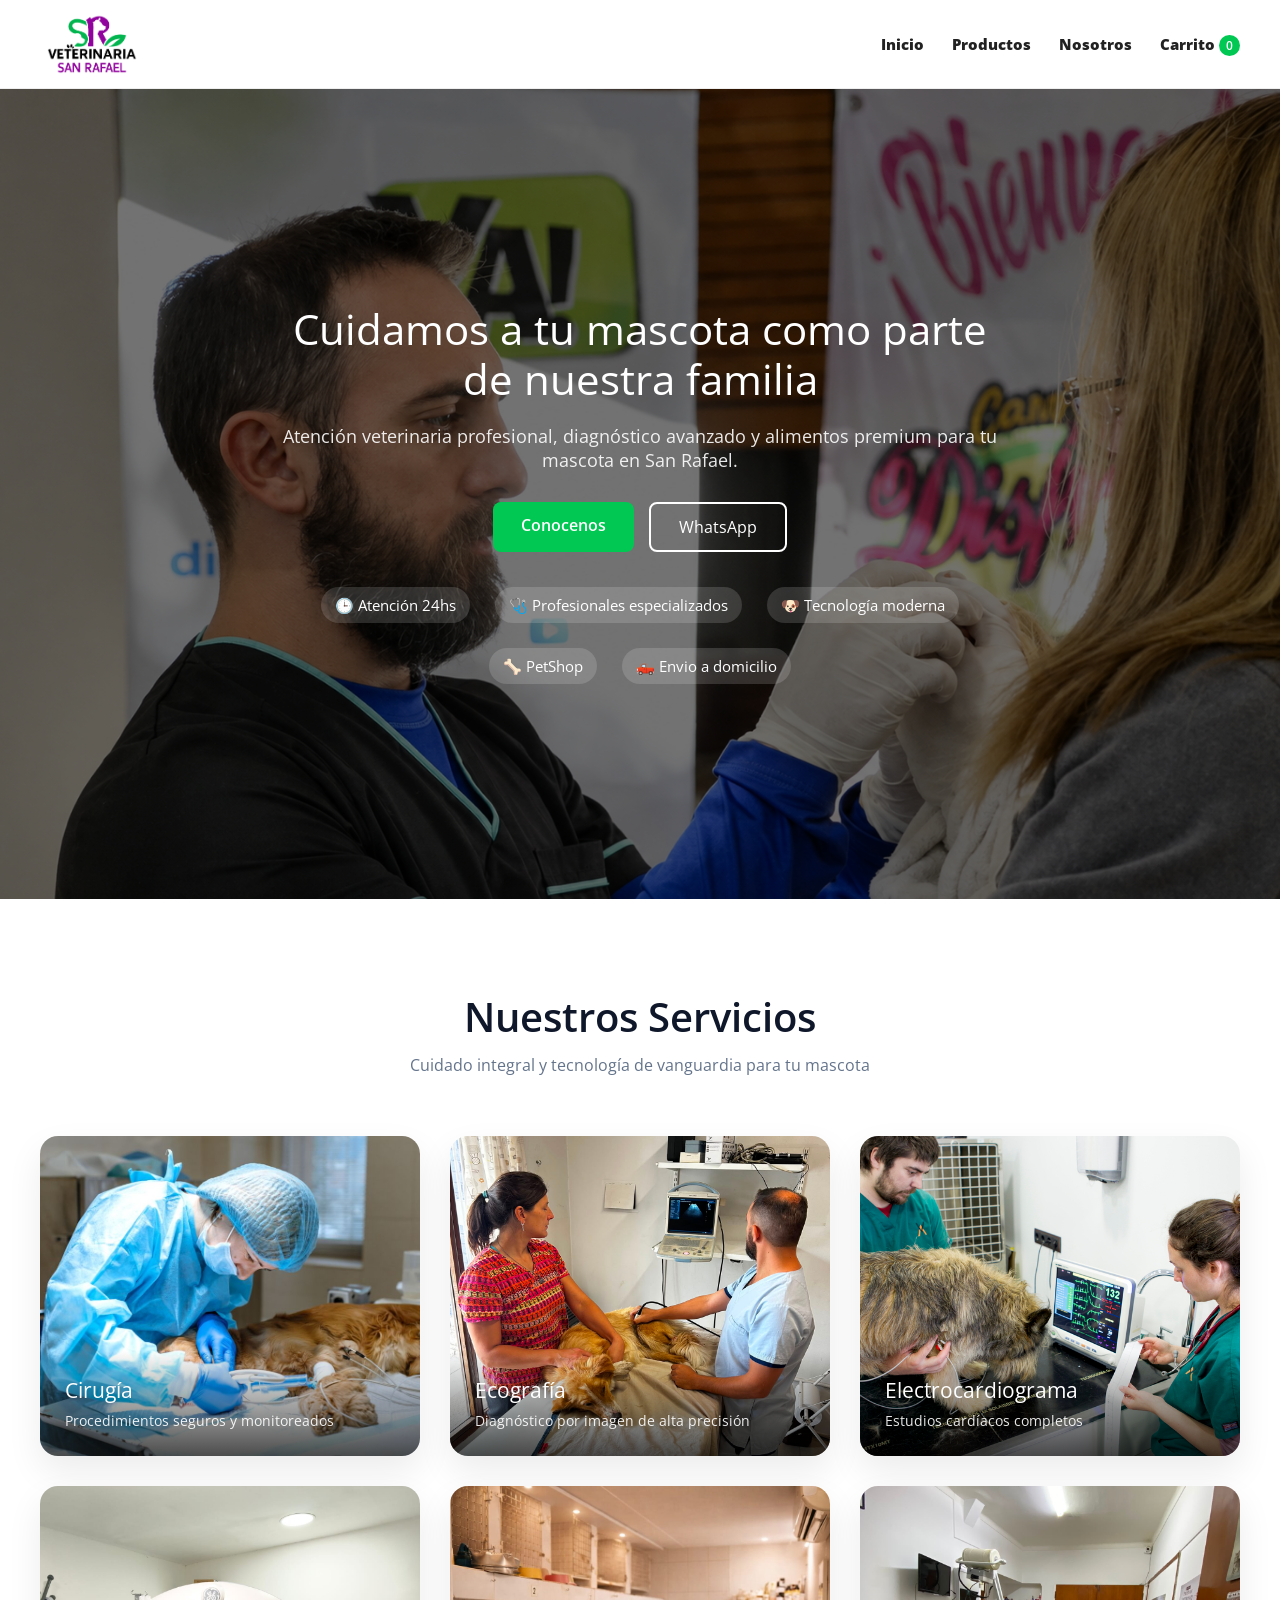
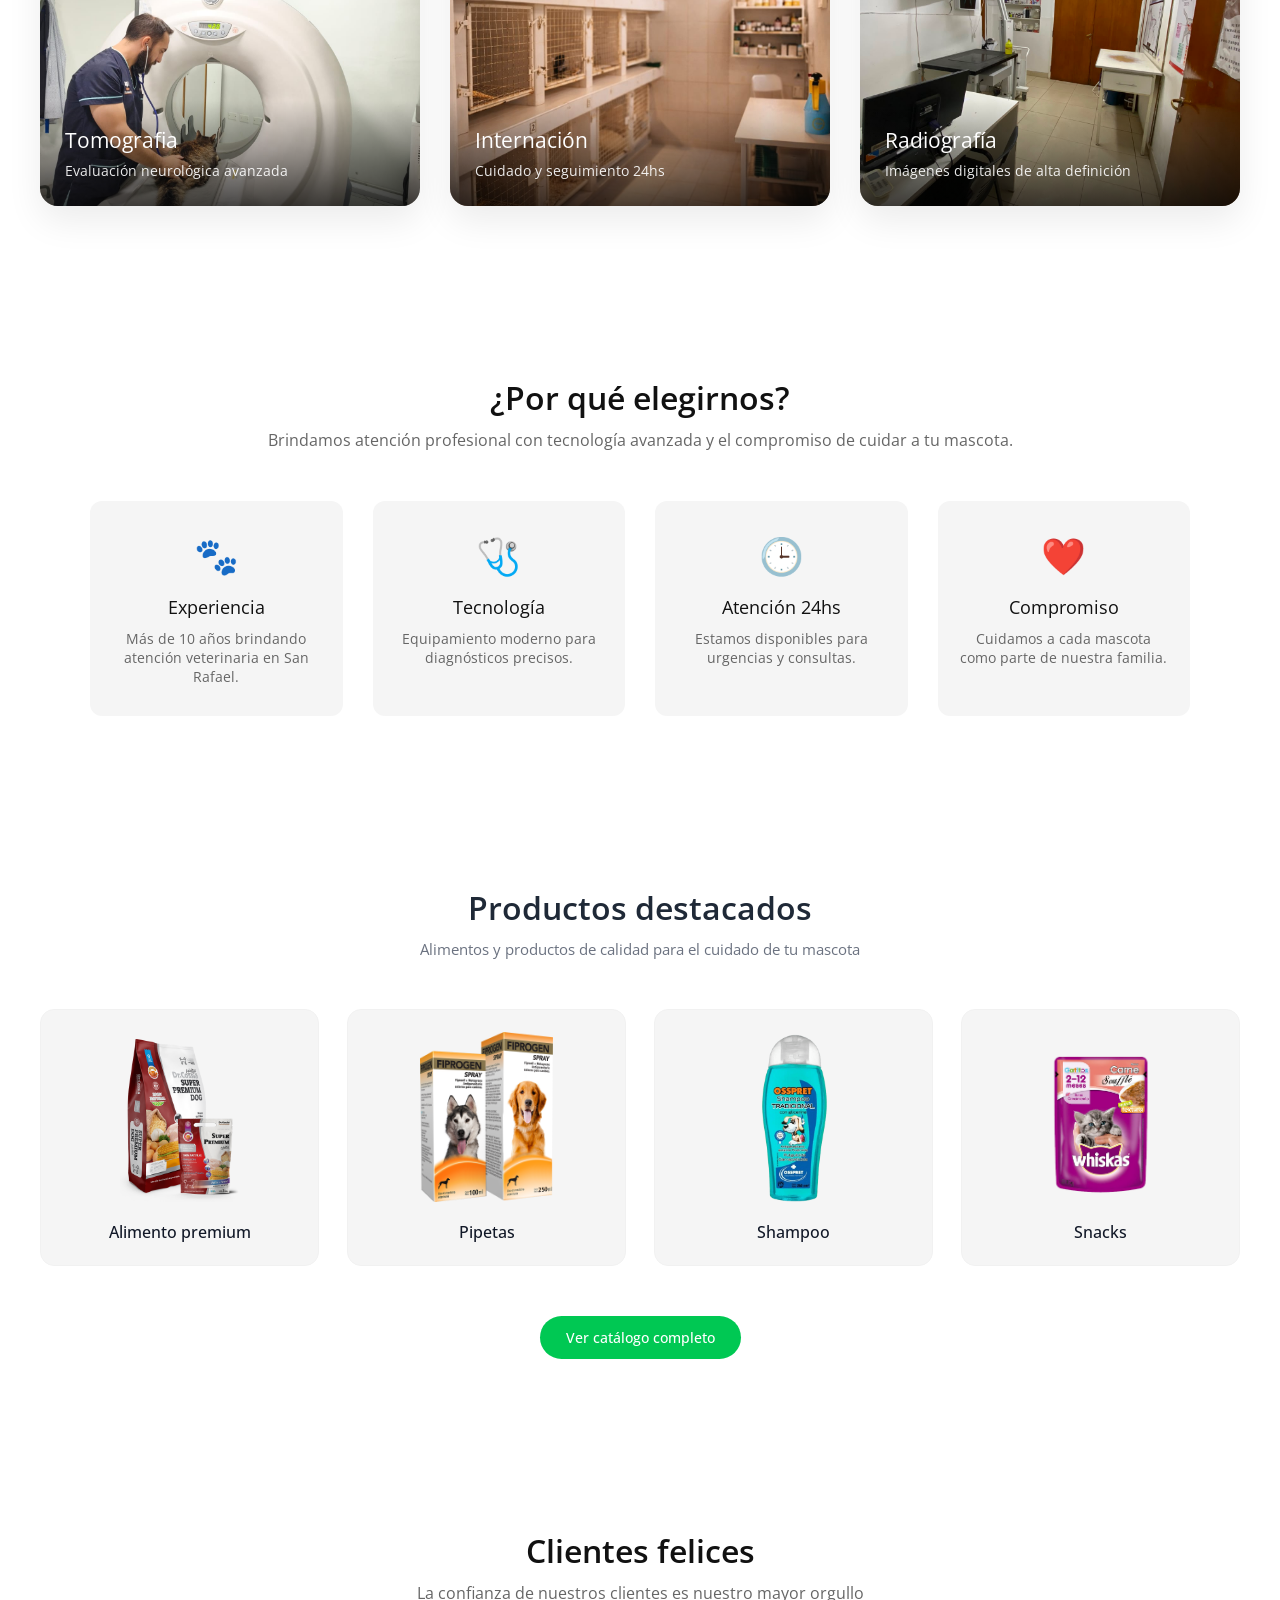
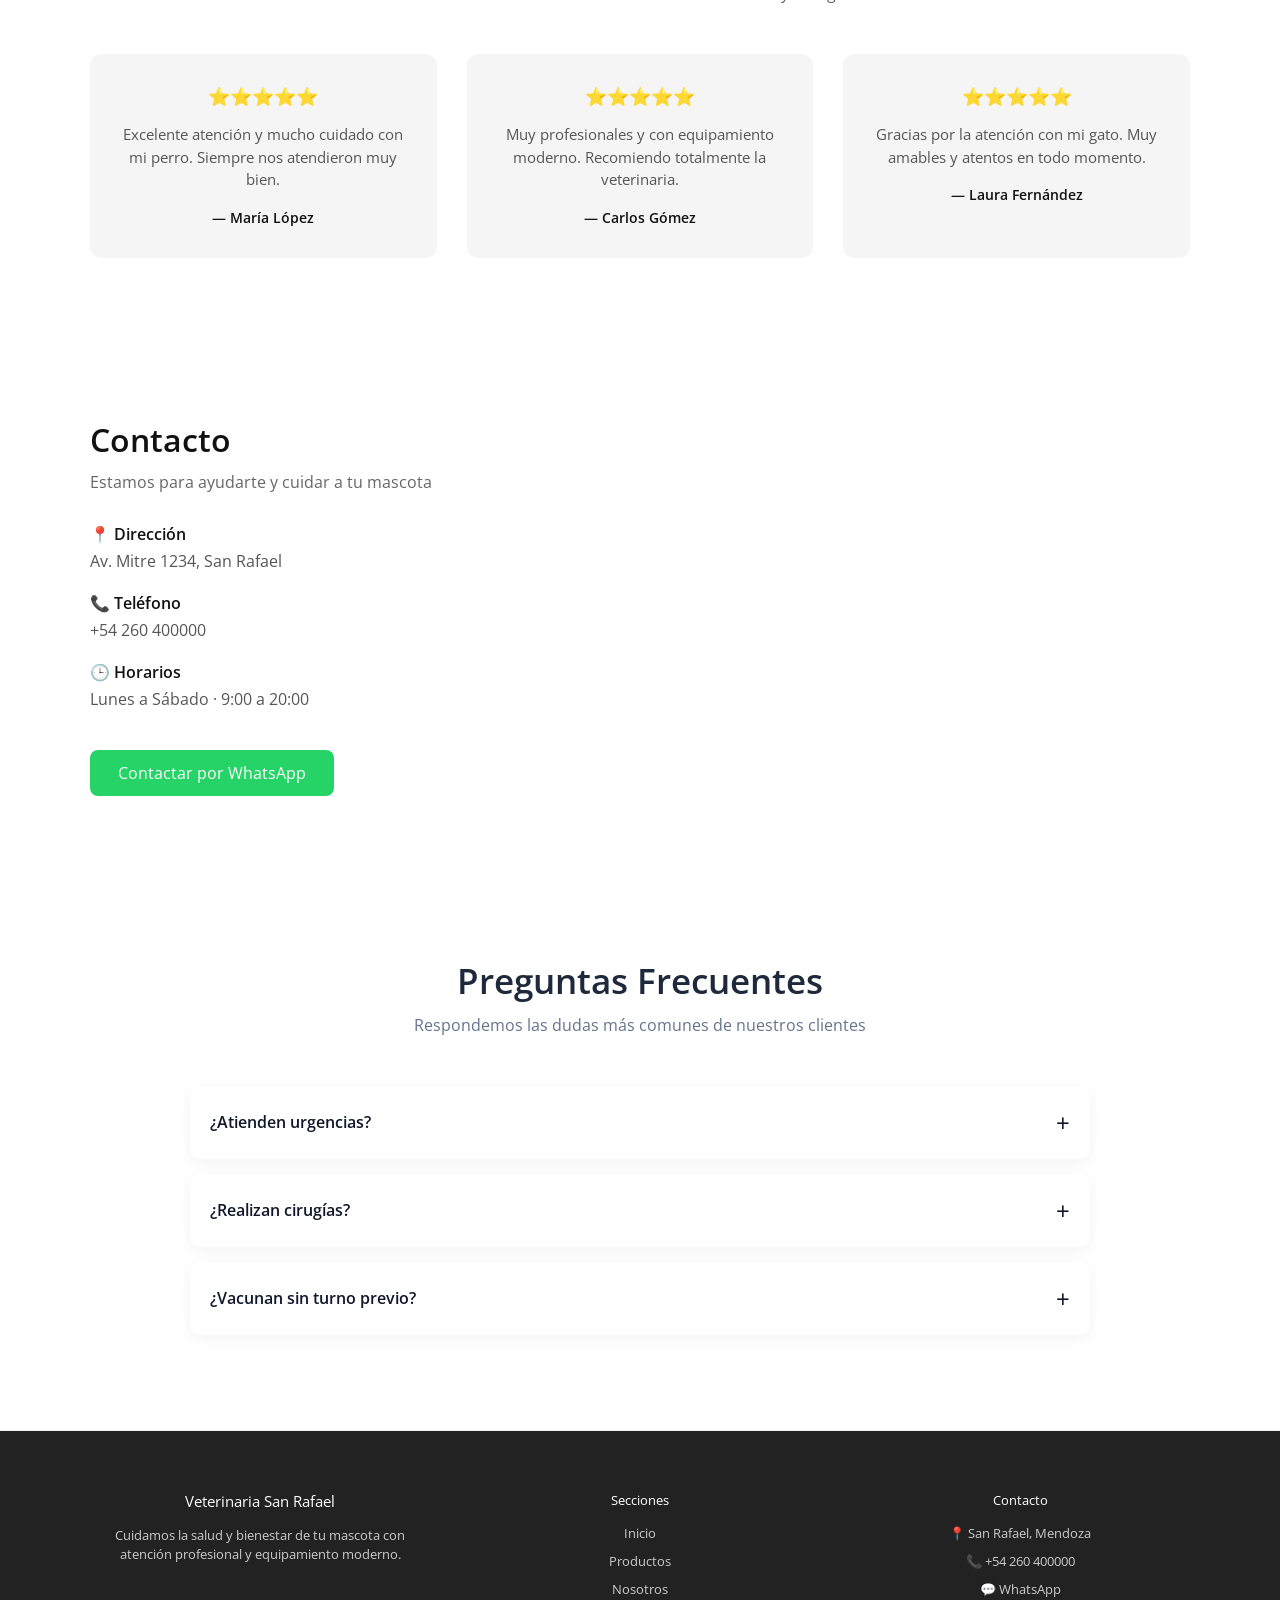
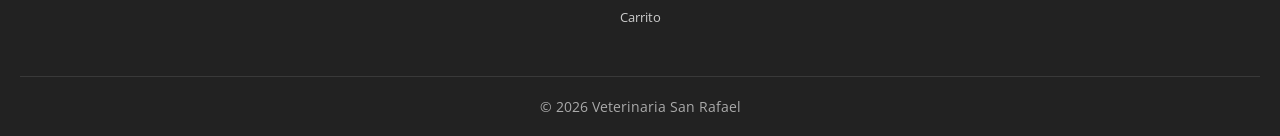
<file: index.html>
<!DOCTYPE html>
<html lang="es">
<head>
  <meta charset="UTF-8">
  <title>Veterinaria San Rafael</title>
  <meta name="viewport" content="width=device-width, initial-scale=1.0">

  <link href="https://fonts.googleapis.com/css2?family=Inter:wght@300;400;600&display=swap" rel="stylesheet">
  <link rel="stylesheet" href="css/reset.css">
  <link rel="stylesheet" href="css/variables.css">
  <link rel="stylesheet" href="css/global.css">
  <link rel="stylesheet" href="css/hero.css">
  <link rel="stylesheet" href="css/preguntas.css">
  <link rel="stylesheet" href="css/servicios.css">
  <link rel="stylesheet" href="css/beneficios.css">
  <link rel="stylesheet" href="css/destacados.css">
  <link rel="stylesheet" href="css/testimonios.css">
  <link rel="stylesheet" href="css/contacto.css">
  <link rel="stylesheet" href="css/header.css">
  <link rel="stylesheet" href="css/footer.css">


  
<!--FONT-MAIN-->
  <link rel="preconnect" href="https://fonts.googleapis.com">
  <link rel="preconnect" href="https://fonts.gstatic.com" crossorigin>
  <link href="https://fonts.googleapis.com/css2?family=Shadows+Into+Light&display=swap" rel="stylesheet">
<!--FONT-MAIN2-->
  <link rel="preconnect" href="https://fonts.googleapis.com">
  <link rel="preconnect" href="https://fonts.gstatic.com" crossorigin>
  <link href="https://fonts.googleapis.com/css2?family=Open+Sans:ital,wght@0,300..800;1,300..800&display=swap" rel="stylesheet">

  <link rel="stylesheet" href="https://unpkg.com/aos@2.3.4/dist/aos.css"/>


</head>
<body>

<header class="header">
  <div class="header__logo">
    <a href="index.html">
      <img src="assets/img/flayers/logoSRvete.png" alt="">
    </a>
  </div>

  <nav class="header__nav">
    <a href="index.html">Inicio</a>
    <a href="catalogo.html">Productos</a>
    <a href="nosotros.html">Nosotros</a>
    <a href="carrito.html">
      Carrito <span id="contadorCarrito">0</span>
    </a>
  </nav>
</header>


<section class="hero">

  <div class="hero-overlay"></div>

  <div class="hero-content">

    <h1>Cuidamos a tu mascota como parte de nuestra familia</h1>

    <p>
      Atención veterinaria profesional, diagnóstico avanzado
      y alimentos premium para tu mascota en San Rafael.
    </p>

    <div class="hero-buttons">
      <a href="nosotros.html" class="btn-primary">Conocenos</a>
      <a href="#" class="btn-secondary">WhatsApp</a>
    </div>

    <div class="hero-features">

      <div class="feature">
        🕒 Atención 24hs
      </div>

      <div class="feature">
        🩺 Profesionales especializados
      </div>

      <div class="feature">
        🐶 Tecnología moderna
      </div>

      <div class="feature">
        🦴 PetShop
      </div>

      <div class="feature">
        🛻 Envio a domicilio
      </div>

    </div>

  </div>

</section>




<section class="servicios">

  <div class="servicios-header">
    <h2>Nuestros Servicios</h2>
    <p>Cuidado integral y tecnología de vanguardia para tu mascota</p>
  </div>

  <div class="servicios-grid">

    <div class="servicio-card" data-aos="zoom-in">
      <img src="assets/img/servicios/cirugia.jpg" alt="Cirugía">
      <div class="servicio-info">
        <h3>Cirugía</h3>
        <span>Procedimientos seguros y monitoreados</span>
      </div>
    </div>

    <div class="servicio-card" data-aos="zoom-in">
      <img src="assets/img/servicios/ecografiaVete.jpeg" alt="Ecografía">
      <div class="servicio-info">
        <h3>Ecografía</h3>
        <span>Diagnóstico por imagen de alta precisión</span>
      </div>
    </div>

    <div class="servicio-card" data-aos="zoom-in">
      <img src="assets/img/servicios/electrocardiograma.jpg" alt="Electrocardiograma">
      <div class="servicio-info">
        <h3>Electrocardiograma</h3>
        <span>Estudios cardíacos completos</span>
      </div>
    </div>

    <div class="servicio-card" data-aos="zoom-in">
      <img src="assets/img/servicios/tomografiaVete.jpeg" alt="Encefalograma">
      <div class="servicio-info">
        <h3>Tomografia</h3>
        <span>Evaluación neurológica avanzada</span>
      </div>
    </div>

    <div class="servicio-card" data-aos="zoom-in">
      <img src="assets/img/servicios/internacionVete.jpeg" alt="Internación">
      <div class="servicio-info">
        <h3>Internación</h3>
        <span>Cuidado y seguimiento 24hs</span>
      </div>
    </div>

    <div class="servicio-card" data-aos="zoom-in">
      <img src="assets/img/servicios/radiografiaVete.jpeg" alt="Radiografía">
      <div class="servicio-info">
        <h3>Radiografía</h3>
        <span>Imágenes digitales de alta definición</span>
      </div>
    </div>

  </div>

</section>


<section class="beneficios">

  <div class="beneficios-container">

    <h2>¿Por qué elegirnos?</h2>
    <p class="beneficios-subtitle">
      Brindamos atención profesional con tecnología avanzada
      y el compromiso de cuidar a tu mascota.
    </p>

    <div class="beneficios-grid">

      <div class="beneficio-card" data-aos="zoom-in">
        <div class="beneficio-icon">🐾</div>
        <h3>Experiencia</h3>
        <p>Más de 10 años brindando atención veterinaria en San Rafael.</p>
      </div>

      <div class="beneficio-card" data-aos="zoom-in">
        <div class="beneficio-icon">🩺</div>
        <h3>Tecnología</h3>
        <p>Equipamiento moderno para diagnósticos precisos.</p>
      </div>

      <div class="beneficio-card" data-aos="zoom-in">
        <div class="beneficio-icon">🕒</div>
        <h3>Atención 24hs</h3>
        <p>Estamos disponibles para urgencias y consultas.</p>
      </div>

      <div class="beneficio-card" data-aos="zoom-in">
        <div class="beneficio-icon">❤️</div>
        <h3>Compromiso</h3>
        <p>Cuidamos a cada mascota como parte de nuestra familia.</p>
      </div>

    </div>

  </div>

</section>

<section class="productos-home">

  <div class="productos-container">

    <h2>Productos destacados</h2>
    <p class="productos-subtitle">
      Alimentos y productos de calidad para el cuidado de tu mascota
    </p>

    <div class="productos-grid">

      <div class="producto-card" data-aos="zoom-in">
        <img src="assets/img/alimentos/drCossiaAdulto.png" alt="Alimento para mascotas">
        <h3>Alimento premium</h3>
      </div>

      <div class="producto-card" data-aos="zoom-in">
        <img src="assets/img/farmacos/fiprogenSpray.png" alt="Pipetas">
        <h3>Pipetas</h3>
      </div>

      <div class="producto-card" data-aos="zoom-in"> 
        <img src="assets/img/farmacos/shampooTradicional.png" alt="Shampoo veterinario">
        <h3>Shampoo</h3>
      </div>

      <div class="producto-card" data-aos="zoom-in">
        <img src="assets/img/farmacos/whiskasPouch.png" alt="Snacks">
        <h3>Snacks</h3>
      </div>

    </div>

    <a href="catalogo.html" class="btn-catalogo">Ver catálogo completo</a>

  </div>

</section>


<section class="testimonios">

  <div class="testimonios-container">

    <h2>Clientes felices</h2>
    <p class="testimonios-subtitle">
      La confianza de nuestros clientes es nuestro mayor orgullo
    </p>

    <div class="testimonios-grid">

      <div class="testimonio-card" data-aos="zoom-in">
        <div class="estrellas">⭐⭐⭐⭐⭐</div>
        <p>
          Excelente atención y mucho cuidado con mi perro.
          Siempre nos atendieron muy bien.
        </p>
        <span>— María López</span>
      </div>

      <div class="testimonio-card" data-aos="zoom-in">
        <div class="estrellas">⭐⭐⭐⭐⭐</div>
        <p>
          Muy profesionales y con equipamiento moderno.
          Recomiendo totalmente la veterinaria.
        </p>
        <span>— Carlos Gómez</span>
      </div>

      <div class="testimonio-card" data-aos="zoom-in">
        <div class="estrellas">⭐⭐⭐⭐⭐</div>
        <p>
          Gracias por la atención con mi gato. Muy amables
          y atentos en todo momento.
        </p>
        <span>— Laura Fernández</span>
      </div>

    </div>

  </div>

</section>


<section class="contacto">

  <div class="contacto-container">

    <div class="contacto-info">

      <h2>Contacto</h2>
      <p class="contacto-subtitle">
        Estamos para ayudarte y cuidar a tu mascota
      </p>

      <div class="contacto-item">
        <strong>📍 Dirección</strong>
        <span>Av. Mitre 1234, San Rafael</span>
      </div>

      <div class="contacto-item">
        <strong>📞 Teléfono</strong>
        <span>+54 260 400000</span>
      </div>

      <div class="contacto-item">
        <strong>🕒 Horarios</strong>
        <span>Lunes a Sábado · 9:00 a 20:00</span>
      </div>

      <a href="#" class="btn-whatsapp">Contactar por WhatsApp</a>

    </div>

    <div class="contacto-mapa" data-aos="fade-left">

      <iframe
        src="https://www.google.com/maps?q=San+Rafael+Mendoza&output=embed"
        loading="lazy">
      </iframe>

    </div>

  </div>

</section>


<section class="faq">
  <div class="faq-container">

    <h2>Preguntas Frecuentes</h2>
    <p class="faq-subtitle">Respondemos las dudas más comunes de nuestros clientes</p>

    <div class="faq-item">
      <input type="checkbox" id="faq1">
      <label for="faq1" class="faq-question">
        ¿Atienden urgencias?
        <span class="icon">+</span>
      </label>
      <div class="faq-answer">
        Sí, contamos con atención de urgencias las 24 horas. 
        Podés comunicarte telefónicamente o acercarte directamente a la clínica.
      </div>
    </div>

    <div class="faq-item">
      <input type="checkbox" id="faq2">
      <label for="faq2" class="faq-question">
        ¿Realizan cirugías?
        <span class="icon">+</span>
      </label>
      <div class="faq-answer">
        Realizamos cirugías programadas y de emergencia, con monitoreo constante 
        y protocolos de seguridad para tu mascota.
      </div>
    </div>

    <div class="faq-item">
      <input type="checkbox" id="faq3">
      <label for="faq3" class="faq-question">
        ¿Vacunan sin turno previo?
        <span class="icon">+</span>
      </label>
      <div class="faq-answer">
        Para vacunas recomendamos solicitar turno previo para evitar esperas.
        Podés hacerlo por WhatsApp o teléfono.
      </div>
    </div>

  </div>
</section>





<footer class="footer">

  <div class="footer-container">

    <div class="footer-col">

      <h3>Veterinaria San Rafael</h3>

      <p>
        Cuidamos la salud y bienestar de tu mascota
        con atención profesional y equipamiento moderno.
      </p>

    </div>

    <div class="footer-col">

      <h4>Secciones</h4>

      <ul>
        <li><a href="index.html">Inicio</a></li>
        <li><a href="catalogo.html">Productos</a></li>
        <li><a href="nosotros.html">Nosotros</a></li>
        <li><a href="carrito.html">Carrito</a></li>
      </ul>

    </div>

    <div class="footer-col">

      <h4>Contacto</h4>

      <ul>
        <li>📍 San Rafael, Mendoza</li>
        <li>📞 +54 260 400000</li>
        <li>💬 WhatsApp</li>
      </ul>

    </div>

  </div>

  <div class="footer-bottom">
    © 2026 Veterinaria San Rafael
  </div>

</footer>

<script src="js/index.js"></script>
<script src="js/header.js"></script>

<script src="https://unpkg.com/aos@2.3.4/dist/aos.js"></script>

<script>
AOS.init({
  duration: 800,
  once: true
});
</script>
</body>
</html>
</file>
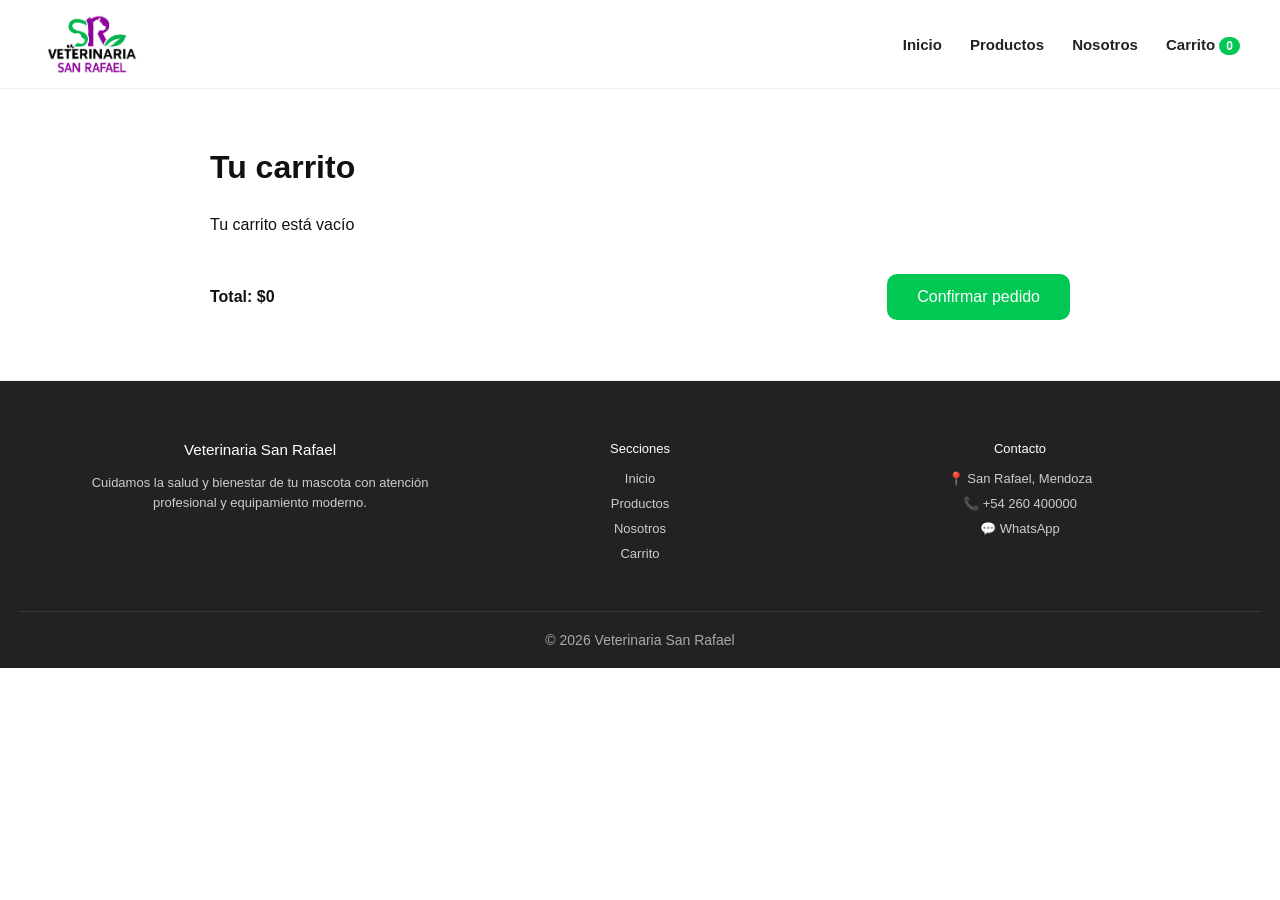
<file: carrito.html>
<!DOCTYPE html>
<html lang="es">
<head>
  <meta charset="UTF-8">
  <title>Carrito | Veterinaria</title>
  <meta name="viewport" content="width=device-width, initial-scale=1.0">

  <link rel="stylesheet" href="css/reset.css">
  <link rel="stylesheet" href="css/variables.css">
  <link rel="stylesheet" href="css/global.css">
  <link rel="stylesheet" href="css/carrito.css">
  <link rel="stylesheet" href="css/catalogo.css">
  <link rel="stylesheet" href="css/producto.css">
  <link rel="stylesheet" href="css/header.css">
  <link rel="stylesheet" href="css/footer.css">

  
  <link rel="preconnect" href="https://fonts.googleapis.com">
  <link rel="preconnect" href="https://fonts.gstatic.com" crossorigin>
  <link href="https://fonts.googleapis.com/css2?family=Shadows+Into+Light&display=swap" rel="stylesheet">
</head>
<body>

<header class="header">
  <div class="header__logo">
    <a href="index.html">
      <img src="assets/img/flayers/logoSRvete.png" alt="">
    </a>
  </div>

  <nav class="header__nav">
    <a href="index.html">Inicio</a>
    <a href="catalogo.html">Productos</a>
    <a href="nosotros.html">Nosotros</a>
    <a href="carrito.html">
      Carrito <span id="contadorCarrito">0</span>
    </a>
  </nav>
</header>


<main class="carrito">
  <h1>Tu carrito</h1>

  <div id="listaCarrito"></div>

  <div class="resumen">
    <p>Total: <strong id="total">$0</strong></p>
    <a href="checkout.html" class="btn" id="btnCheckout">Confirmar pedido</a>
  </div>
</main>




<footer class="footer">

  <div class="footer-container">

    <div class="footer-col">

      <h3>Veterinaria San Rafael</h3>

      <p>
        Cuidamos la salud y bienestar de tu mascota
        con atención profesional y equipamiento moderno.
      </p>

    </div>

    <div class="footer-col">

      <h4>Secciones</h4>

      <ul>
        <li><a href="index.html">Inicio</a></li>
        <li><a href="catalogo.html">Productos</a></li>
        <li><a href="nosotros.html">Nosotros</a></li>
        <li><a href="carrito.html">Carrito</a></li>
      </ul>

    </div>

    <div class="footer-col">

      <h4>Contacto</h4>

      <ul>
        <li>📍 San Rafael, Mendoza</li>
        <li>📞 +54 260 400000</li>
        <li>💬 WhatsApp</li>
      </ul>

    </div>

  </div>

  <div class="footer-bottom">
    © 2026 Veterinaria San Rafael
  </div>

</footer>


<script src="js/header.js"></script>
<script src="js/carrito.js"></script>

</body>
</html>
</file>
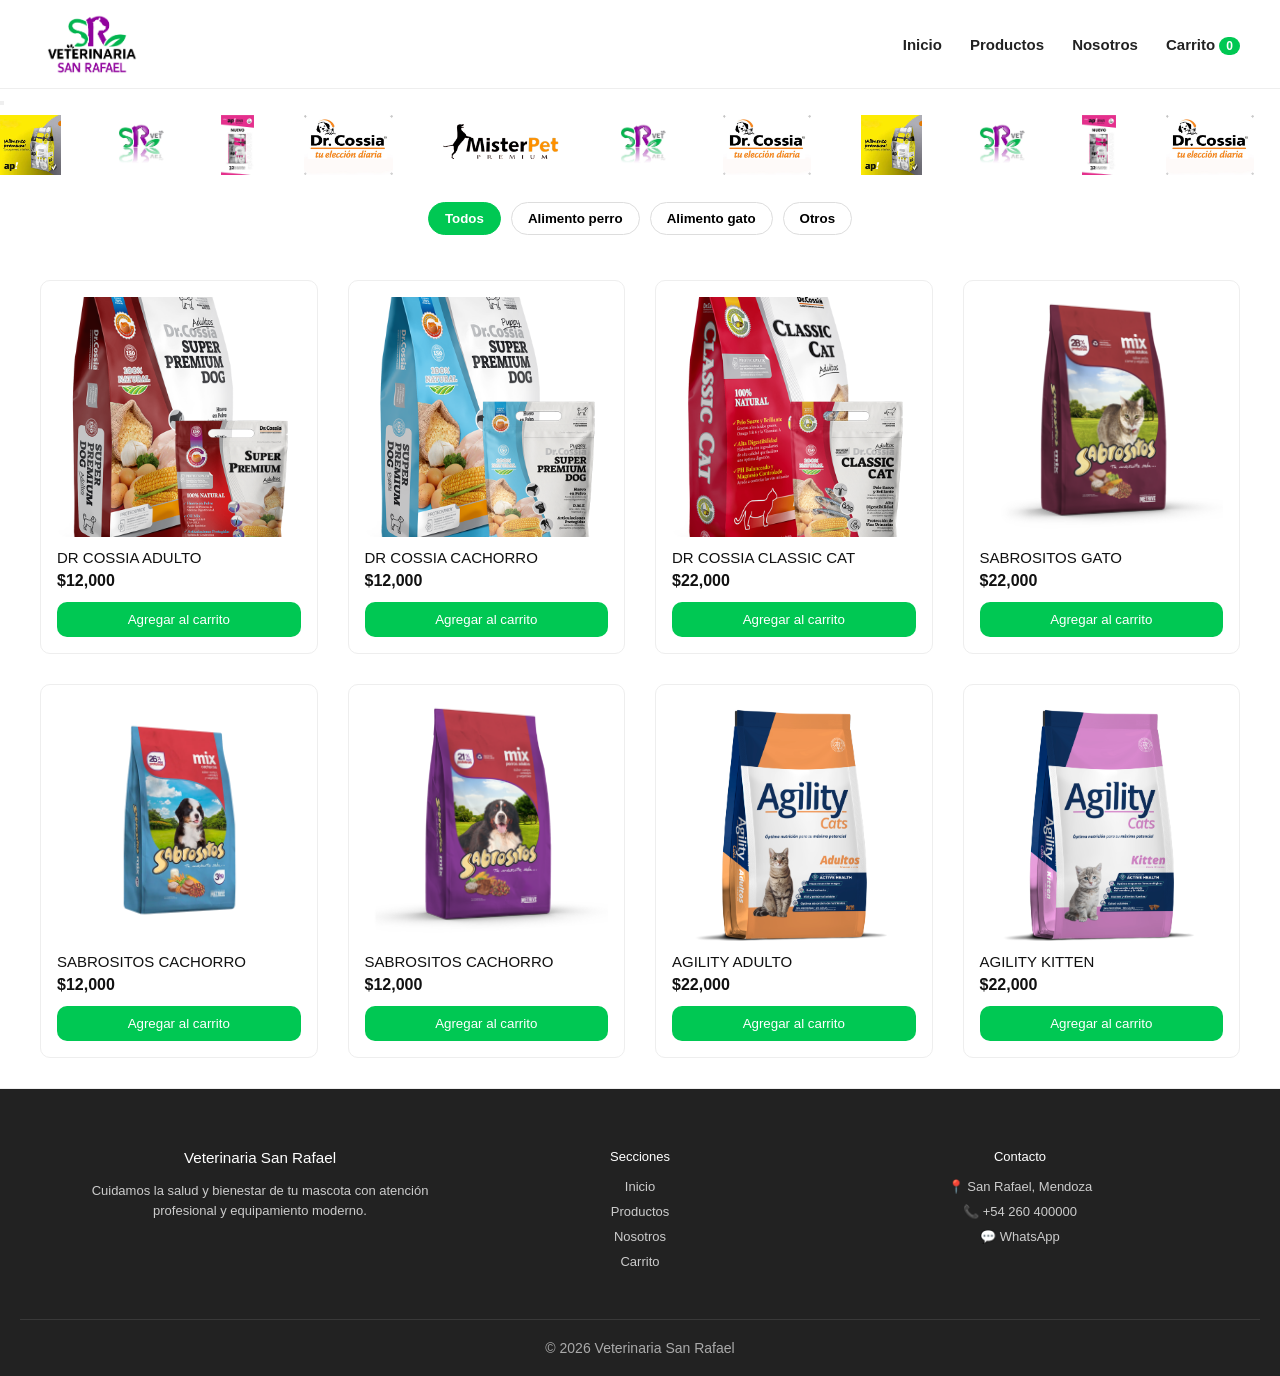
<file: catalogo.html>
<!DOCTYPE html>
<html lang="es">
<head>
  <meta charset="UTF-8" />
  <meta name="viewport" content="width=device-width, initial-scale=1.0" />
  <title>Catálogo | Veterinaria</title>

  <link rel="stylesheet" href="css/reset.css">
 
  <link rel="stylesheet" href="css/global.css">
  <link rel="stylesheet" href="css/carrito.css">
  <link rel="stylesheet" href="css/catalogo.css">
  <link rel="stylesheet" href="css/producto.css">
  <link rel="stylesheet" href="css/variables.css">
  <link rel="stylesheet" href="css/marcas.css"> 
  <link rel="stylesheet" href="css/header.css">
  <link rel="stylesheet" href="css/footer.css"> 

  
  <link rel="preconnect" href="https://fonts.googleapis.com">
  <link rel="preconnect" href="https://fonts.gstatic.com" crossorigin>
  <link href="https://fonts.googleapis.com/css2?family=Shadows+Into+Light&display=swap" rel="stylesheet">

  

</head>
<body>

<header class="header">
  <div class="header__logo">
    <a href="index.html">
      <img src="assets/img/flayers/logoSRvete.png" alt="">
    </a>
  </div>

  <nav class="header__nav">
    <a href="index.html">Inicio</a>
    <a href="catalogo.html">Productos</a>
    <a href="nosotros.html">Nosotros</a>
    <a href="carrito.html">
      Carrito <span id="contadorCarrito">0</span>
    </a>
  </nav>
</header>

  <!-- FILTROS MOBILE -->

<div class="filtros-mobile-btn">
  <button id="btnToggleFiltros">
   
  </button>
</div>

  <!-- ===============================
     CARRUSEL MARCAS
=============================== -->

<section class="marcas-carousel">

  <div class="marcas-track">

    <div class="marca-item">
      <img src="assets/img/marcas/apLogo1.jpg" alt="Royal Canin">
    </div>

    <div class="marca-item">
      <img src="assets/img/marcas/logoVete.jpg" alt="Royal Canin">
    </div>

    <div class="marca-item">
      <img src="assets/img/marcas/apLogo2.jpg" alt="Royal Canin">
    </div>

    <div class="marca-item">
      <img src="assets/img/marcas/logoDrCossia1.jpg" alt="Royal Canin">
    </div>

    <div class="marca-item">
      <img src="assets/img/marcas/logoMisterPet.png" alt="Royal Canin">
    </div>

    <div class="marca-item">
      <img src="assets/img/marcas/logoVete.jpg" alt="Royal Canin">
    </div>

    <div class="marca-item">
      <img src="assets/img/marcas/logoDrCossia1.jpg" alt="Royal Canin">
    </div>

    <div class="marca-item">
      <img src="assets/img/marcas/apLogo1.jpg" alt="Royal Canin">
    </div>

    <div class="marca-item">
      <img src="assets/img/marcas/logoVete.jpg" alt="Royal Canin">
    </div>

    <div class="marca-item">
      <img src="assets/img/marcas/apLogo2.jpg" alt="Royal Canin">
    </div>

    <div class="marca-item">
      <img src="assets/img/marcas/logoDrCossia1.jpg" alt="Royal Canin">
    </div>

    <div class="marca-item">
      <img src="assets/img/marcas/logoMisterPet.png" alt="Royal Canin">
    </div>

    <div class="marca-item">
      <img src="assets/img/marcas/logoVete.jpg" alt="Royal Canin">
    </div>

    <div class="marca-item">
      <img src="assets/img/marcas/logoDrCossia1.jpg" alt="Royal Canin">
    </div>
    
    <div class="marca-item">
      <img src="assets/img/marcas/apLogo1.jpg" alt="Royal Canin">
    </div>

    <div class="marca-item">
      <img src="assets/img/marcas/logoVete.jpg" alt="Royal Canin">
    </div>

    <div class="marca-item">
      <img src="assets/img/marcas/apLogo2.jpg" alt="Royal Canin">
    </div>

    <div class="marca-item">
      <img src="assets/img/marcas/logoDrCossia1.jpg" alt="Royal Canin">
    </div>

    <div class="marca-item">
      <img src="assets/img/marcas/logoMisterPet.png" alt="Royal Canin">
    </div>

    <div class="marca-item">
      <img src="assets/img/marcas/logoVete.jpg" alt="Royal Canin">
    </div>

    <div class="marca-item">
      <img src="assets/img/marcas/logoDrCossia1.jpg" alt="Royal Canin">
    </div>


  </div>

</section>

  <!-- FILTROS -->
 <section class="filtros-top" id="filtrosTop">
    <button class="filtro-btn active" data-tipo="todos">Todos</button>
    <button class="filtro-btn" data-tipo="alimentoPerro">Alimento perro</button>
    <button class="filtro-btn" data-tipo="alimentoGato">Alimento gato</button>
    <button class="filtro-btn" data-tipo="otros">Otros</button>
  </section>

  <!-- CATALOGO -->
  <main>
    <section id="catalogo" class="catalogo-grid"></section>
  </main>


  <footer class="footer">

  <div class="footer-container">

    <div class="footer-col">

      <h3>Veterinaria San Rafael</h3>

      <p>
        Cuidamos la salud y bienestar de tu mascota
        con atención profesional y equipamiento moderno.
      </p>

    </div>

    <div class="footer-col">

      <h4>Secciones</h4>

      <ul>
        <li><a href="index.html">Inicio</a></li>
        <li><a href="catalogo.html">Productos</a></li>
        <li><a href="nosotros.html">Nosotros</a></li>
        <li><a href="carrito.html">Carrito</a></li>
      </ul>

    </div>

    <div class="footer-col">

      <h4>Contacto</h4>

      <ul>
        <li>📍 San Rafael, Mendoza</li>
        <li>📞 +54 260 400000</li>
        <li>💬 WhatsApp</li>
      </ul>

    </div>

  </div>

  <div class="footer-bottom">
    © 2026 Veterinaria San Rafael
  </div>

</footer>

  <!-- SCRIPTS (ORDEN IMPORTANTE) -->
  <script src="js/header.js"></script>
  <script src="js/data.js"></script>
  <script src="js/catalogo.js"></script>
  <script src="js/checkout.js"></script>

  
</body>
</html>
</file>
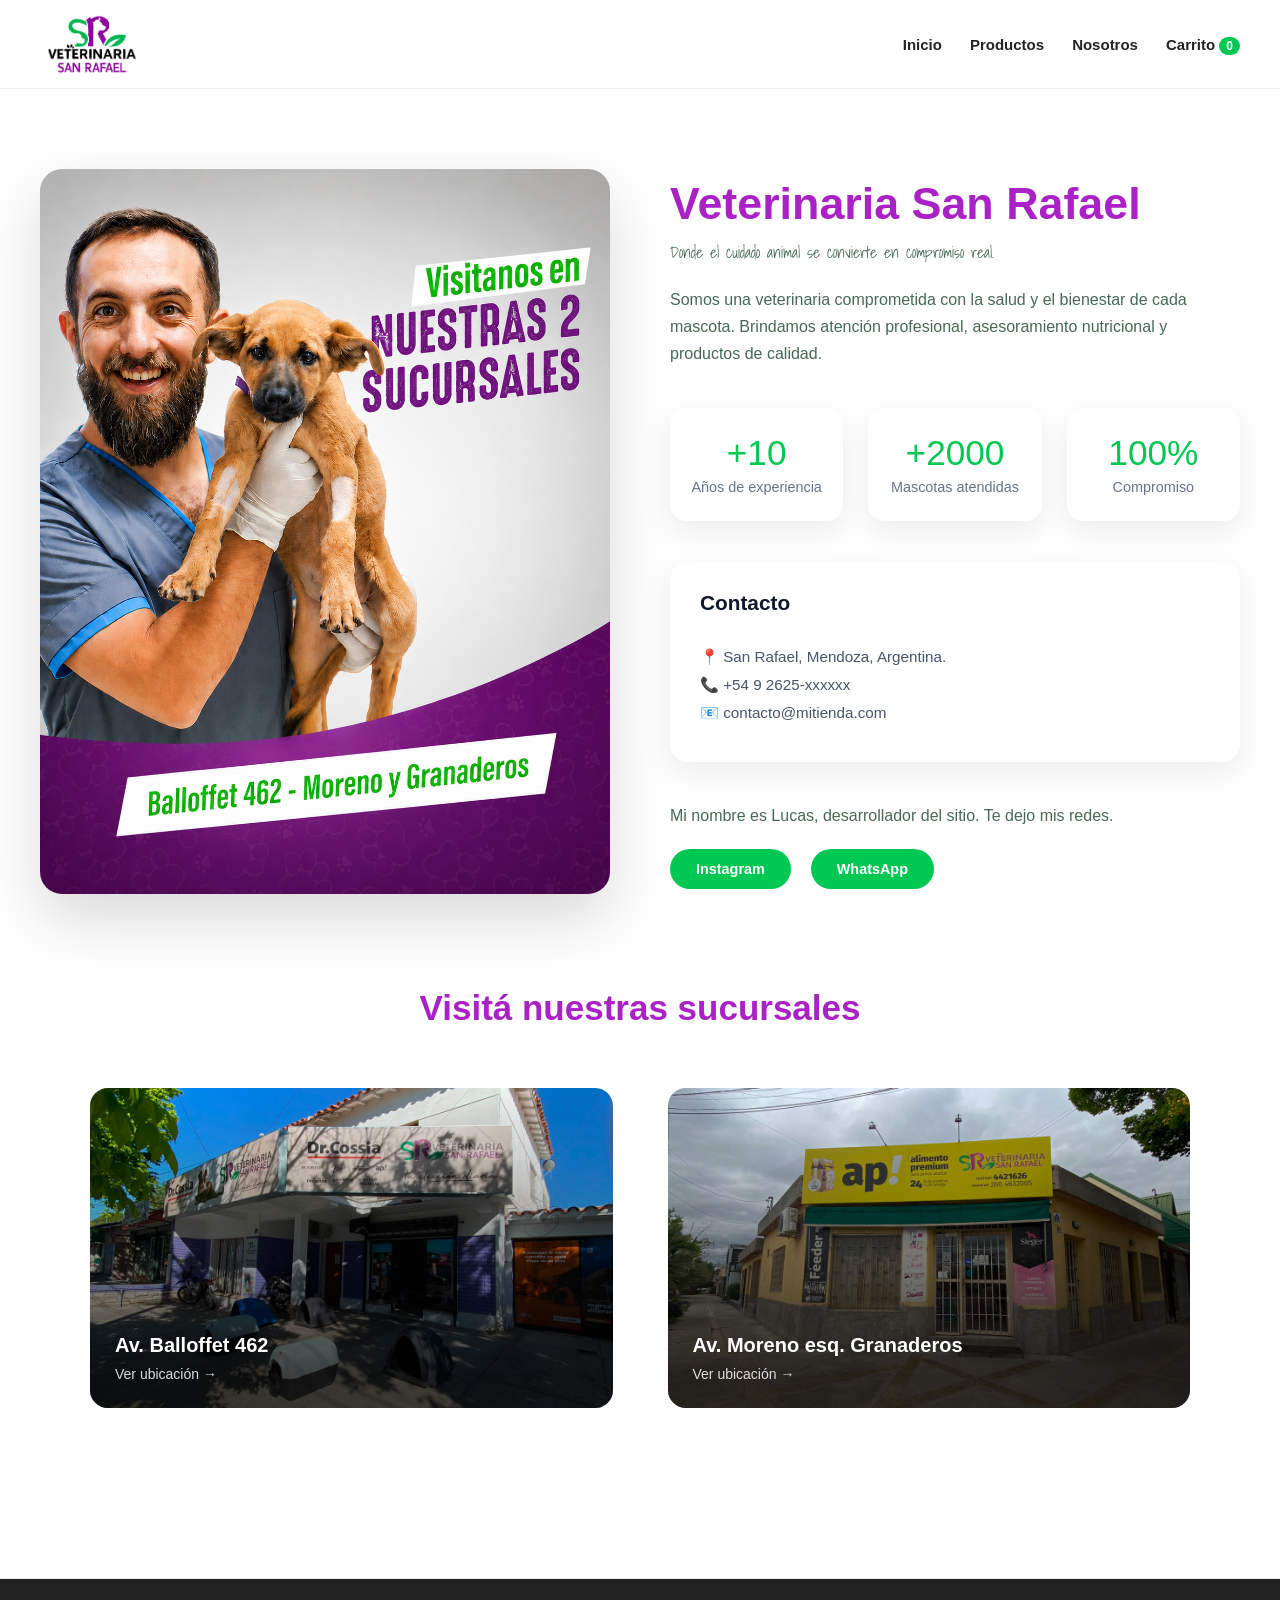
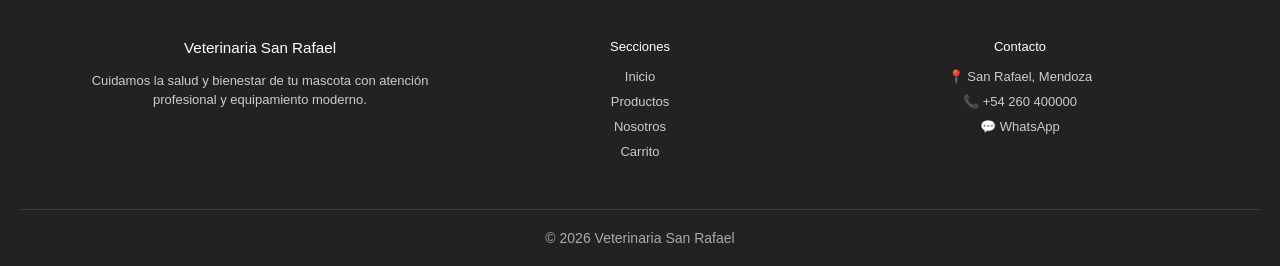
<file: nosotros.html>
<!DOCTYPE html>
<html lang="es">
<head>

  <meta charset="UTF-8">
  <meta name="viewport" content="width=device-width, initial-scale=1.0">

  <title>Sobre Nosotros | Veterinaria</title>

  <link rel="stylesheet" href="css/reset.css">
  <link rel="stylesheet" href="css/variables.css">
  <link rel="stylesheet" href="css/global.css">
  <link rel="stylesheet" href="css/nosotros.css">
  <link rel="stylesheet" href="css/sucursales.css">
  <link rel="stylesheet" href="css/header.css">
  <link rel="stylesheet" href="css/footer.css">
  
  <link rel="preconnect" href="https://fonts.googleapis.com">
  <link rel="preconnect" href="https://fonts.gstatic.com" crossorigin>
  <link href="https://fonts.googleapis.com/css2?family=Shadows+Into+Light&display=swap" rel="stylesheet">

  <link rel="stylesheet" href="https://unpkg.com/aos@2.3.4/dist/aos.css"/>

</head>

<body>

<!-- ===============================
 HEADER
=============================== -->

<header class="header">
  <div class="header__logo">
    <a href="index.html">
      <img src="assets/img/flayers/logoSRvete.png" alt="">
    </a>
  </div>

  <nav class="header__nav">
    <a href="index.html">Inicio</a>
    <a href="catalogo.html">Productos</a>
    <a href="nosotros.html">Nosotros</a>
    <a href="carrito.html">
      Carrito <span id="contadorCarrito">0</span>
    </a>
  </nav>
</header>


<!-- ===============================
 MAIN
=============================== -->
<main class="about-premium">

  <section class="about-split">

    <div class="about-left">
      <img src="assets/img/flayers/nosotrosVete.png" alt="Equipo veterinario" data-aos="fade-right">
    </div>

    <div class="about-right">
      <h1>Veterinaria San Rafael</h1>
      <p class="about-frase">
        Donde el cuidado animal se convierte en compromiso real.
      </p>

      <p>
        Somos una veterinaria comprometida con la salud y el bienestar de cada mascota.
        Brindamos atención profesional, asesoramiento nutricional y productos de calidad.
      </p>

      <div class="about-stats">
        <div>
          <h2>+10</h2>
          <span>Años de experiencia</span>
        </div>
        <div>
          <h2>+2000</h2>
          <span>Mascotas atendidas</span>
        </div>
        <div>
          <h2>100%</h2>
          <span>Compromiso</span>
        </div>
      </div>
      
      

      <ul class="about-contacto">
        <h3>Contacto</h3>
        <br>
        <li>📍 San Rafael, Mendoza, Argentina.</li>
        <li>📞 +54 9 2625-xxxxxx</li>
        <li>📧 contacto@mitienda.com</li>
      </ul>

      <p>Mi nombre es Lucas, desarrollador del sitio. Te dejo mis redes.</p>
      <div class="about-redes">
        
        <a href="https://www.instagram.com/lucasmendez_11/" target="_blank">Instagram</a>
        <a href="https://wa.me/5492625527155" target="_blank">WhatsApp</a>

      </div>

    </div>
  </section>

  
  <section class="sucursales">
    <div class="sucursales-header">
      <h2>Visitá nuestras sucursales</h2>
    </div>

    <div class="sucursales-grid" data-aos="zoom-in">

      <a href="https://maps.app.goo.gl/3JytyvaaXEbX8Kv27" target="_blank" class="sucursal-card">
        <div class="sucursal-bg" style="background-image: url('assets/img/sucursales/sucursalBalloffet2.jpeg');"></div>
        <div class="sucursal-content">
          <h3>Av. Balloffet 462</h3>
          <span>Ver ubicación →</span>
        </div>
      </a>

      <a href="https://maps.app.goo.gl/89xx4rRXsZk98du58" target="_blank" class="sucursal-card">
        <div class="sucursal-bg" style="background-image: url('assets/img/sucursales/sucursalGranaderos.jpeg');"></div>
        <div class="sucursal-content">
          <h3>Av. Moreno esq. Granaderos</h3>
          <span>Ver ubicación →</span>
        </div>
      </a>

    </div>
  </section>

</main>








<!-- ===============================
 FOOTER
=============================== -->

<footer class="footer">

  <div class="footer-container">

    <div class="footer-col">

      <h3>Veterinaria San Rafael</h3>

      <p>
        Cuidamos la salud y bienestar de tu mascota
        con atención profesional y equipamiento moderno.
      </p>

    </div>

    <div class="footer-col">

      <h4>Secciones</h4>

      <ul>
        <li><a href="index.html">Inicio</a></li>
        <li><a href="catalogo.html">Productos</a></li>
        <li><a href="nosotros.html">Nosotros</a></li>
        <li><a href="carrito.html">Carrito</a></li>
      </ul>

    </div>

    <div class="footer-col">

      <h4>Contacto</h4>

      <ul>
        <li>📍 San Rafael, Mendoza</li>
        <li>📞 +54 260 400000</li>
        <li>💬 WhatsApp</li>
      </ul>

    </div>

  </div>

  <div class="footer-bottom">
    © 2026 Veterinaria San Rafael
  </div>

</footer>


<!-- ===============================
 SCRIPTS
=============================== -->

<script src="js/header.js"></script>
<script src="https://unpkg.com/aos@2.3.4/dist/aos.js"></script>

<script>
AOS.init({
  duration: 800,
  once: true
});
</script>

</body>
</html>
</file>
<file: css/variables.css>
:root {

  /* Colores principales */
  --color-primario: #00c853;
  --color-primario-oscuro: #078137;
  --color-secundario: #aa22c5;
  --color-oscuro: #111;
  --color-light: #f5f5f5eb;
  --color-gray: #777;
  --color-blanco: #ffffff;

  /* Tipografía */
  --font-main:  "Open Sans", sans-serif;
  --font-main2: "Shadows Into Light", cursive;

  /* Sombras */
  --shadow-soft: 0 8px 20px rgba(0,0,0,0.05);
  --shadow-medium: 0 4px 15px rgba(0,0,0,0.4);

  /* Bordes */
  --radius-small: 10px;
  --radius-medium: 16px;
  --radius-large: 30px;

  /* Transiciones */
  --transition: 0.3s ease;

  --border-radius: 10px;

}
</file>
<file: css/global.css>
/* ===============================
   FOOTER
=============================== */

.footer {
  width: 100%;

  padding: 30px 20px;

  text-align: center;

  border-top: 1px solid #eee;

  font-size: 13px;

  color: #777;

  background: #fff;
}


/* ===============================
   SLIDER FULL SCREEN
=============================== */

.slider {
  position: relative;

  width: 100%;
  height: calc(100vh - 70px); 
  /* 70px = alto aproximado del header */

  overflow: hidden;
}


/* Slide */

.slide {
  position: absolute;
  inset: 0;

  opacity: 0;
  transition: opacity 1s ease;
}

.slide.active {
  opacity: 1;
}

/* Imagen */

.slide img {
  width: 100%;
  height: 100%;
  object-fit: cover;
}

/* Texto abajo */

.slide-text {
  position: absolute;

  bottom: 0;
  left: 0;
  width: 100%;

  padding: 25px 40px;

  background: linear-gradient(
    to top,
    rgba(0,0,0,0.7),
    rgba(0,0,0,0.2),
    transparent
  );

  color: #fff;
}

/* Títulos */

.slide-text h2 {
  font-size: 32px;
  margin-bottom: 5px;
}

.slide-text p {
  font-size: 16px;
  margin-bottom: 10px;
  opacity: 0.9;
}

/* Botón */

.slide-text .btn {
  display: inline-block;
  text-decoration: none;

  background: #fff;
  color: #000;

  padding: 8px 18px;
  border-radius: 4px;

  font-weight: 600;

  transition: all 0.2s ease;
}

.slide-text .btn:hover {
  background: #000;
  color: #fff;
}



/* ===============================
   MOBILE SLIDER FIX
=============================== */

@media (max-width: 768px) {

  .slider {
    height: calc(100svh - 92px);
  }

  .slide img {
    object-position: center top;
  }

  .slide-text {
    padding: 18px 16px;
  }

  .slide-text h2 {
    font-size: 20px;
  }

  .slide-text p {
    font-size: 13px;
  }

  .slide-text .btn {
    padding: 6px 14px;
    font-size: 13px;
  }

}





/* ===============================
   HEADER RESPONSIVE MEJORADO
=============================== */

/* Desktop ya lo tenés bien */

/* Mobile */

@media (max-width: 768px) {

  .header {
    flex-direction: column;

    align-items: center;

    gap: 12px;

    padding: 12px 15px;

    height: auto;
  }


  /* Logo */

  .header__logo a {
    font-size: 22px;
    font-weight: 700;
  }


  /* Nav */

  .header__nav {
    width: 100%;

    display: flex;

    justify-content: space-around;

    align-items: center;

    gap: 0;
  }

  .header__nav a {
    font-size: 13px;

    padding: 6px 0;

    flex: 1;

    text-align: center;
  }


  /* Subrayado hover */

  .header__nav a::after {
    bottom: -2px;
    height: 1.5px;
  }


  /* Carrito badge */

  #contadorCarrito {
    min-width: 16px;
    height: 16px;

    font-size: 10px;
  }

}


/* Mobile chico */

@media (max-width: 420px) {

  .header__logo a {
    font-size: 20px;
  }

  .header__nav a {
    font-size: 12px;
  }

}
</file>
<file: css/hero.css>
.hero{
  position:relative;
  height:90vh;
  min-height:500px;

  display:flex;
  align-items:center ;
  justify-content:center;

  text-align:center;

  background-image:url("../assets/img/flayers/portadaPabloVete.png");
  background-size:cover;
  background-position: 30% center;

  padding:20px;
}

/* overlay oscuro */

.hero-overlay{
  position:absolute;
  inset:0;
  background:rgba(0,0,0,0.55);
}

/* contenido */

.hero-content{
  position:relative;
  max-width:750px;
  color:white;
  z-index:2;
}

/* titulo */

.hero h1{
  font-size:42px;
  margin-bottom:20px;
  line-height:1.2;
}

/* subtitulo */

.hero p{
  font-size:18px;
  margin-bottom:30px;
  opacity:.9;
}

/* botones */

.hero-buttons{
  display:flex;
  justify-content:center;
  gap:15px;
  margin-bottom:35px;
}

.btn-primary{
  padding:12px 28px;
  background: var(--color-primario);
  color: var(--color-blanco);
  border-radius:8px;
  text-decoration:none;
  font-weight:600;
  transition:.3s;
}

.btn-primary:hover{
  background:var(--color-primario-oscuro);
}

.btn-secondary{
  padding:12px 28px;
  border:2px solid white;
  color:var(--color-blanco);
  border-radius:8px;
  text-decoration:none;
  transition:.3s;
}

.btn-secondary:hover{
  background:var(--color-blanco);
  color:black;
}

/* features */

.hero-features{
  display:flex;
  justify-content:center;
  gap:25px;
  flex-wrap:wrap;
}

.feature{
  font-size:15px;
  background:rgba(255,255,255,0.15);
  padding:8px 14px;
  border-radius:20px;
}

/* mobile */

@media (max-width:768px){

.hero h1{
  font-size:32px;
}

.hero p{
  font-size:16px;
}

.hero-buttons{
  flex-direction:column;
}

}
</file>
<file: css/preguntas.css>
/* =========================
   FAQ SECTION
========================= */

.faq {
  padding: 80px 20px;
  background: var(--color-blanco);
}

.faq-container {
  max-width: 900px;
  margin: auto;
}

.faq h2 {
  text-align: center;
  font-size: 2.2rem;
  margin-bottom: 10px;
  color: #1e293b;
  font-weight:600;
}

.faq-subtitle {
  text-align: center;
  margin-bottom: 50px;
  color: #64748b;
}

/* FAQ ITEM */

.faq-item {
  margin-bottom: 15px;
  border-radius: 10px;
  overflow: hidden;
  background:var(--color-blanco);
  box-shadow: 0 4px 15px rgba(0,0,0,0.05);
}

/* Hide checkbox */
.faq-item input {
  display: none;
}

/* Question */
.faq-question {
  display: flex;
  justify-content: space-between;
  align-items: center;
  padding: 20px;
  cursor: pointer;
  font-weight: 600;
  font-size: 1rem;
  color: #0f172a;
  transition: background 0.3s;
}

.faq-question:hover {
  background:var(--color-light);
}

.faq-question .icon {
  font-size: 1.5rem;
  transition: transform 0.3s;
}

/* Answer */
.faq-answer {
  max-height: 0;
  overflow: hidden;
  padding: 0 20px;
  font-size: 0.95rem;
  color: #475569;
  transition: all 0.4s ease;
}

/* When checked */
.faq-item input:checked ~ .faq-answer {
  max-height: 200px;
  padding: 0 20px 20px;
}

.faq-item input:checked ~ .faq-question .icon {
  transform: rotate(45deg);
}
</file>
<file: css/servicios.css>
/* =========================
   SERVICIOS MODERNO
========================= */

.servicios {
  padding: 90px 20px;
  background: #ffffff;
}

.servicios-header {
  text-align: center;
  margin-bottom: 60px;
}

.servicios-header h2 {
  font-size: 2.5rem;
  color: #0f172a;
  margin-bottom: 10px;
  font-weight:600;
}

.servicios-header p {
  color: #64748b;
  font-size: 1rem;
}

/* GRID */

.servicios-grid {
  max-width: 1200px;
  margin: auto;
  display: grid;
  grid-template-columns: repeat(auto-fit, minmax(280px, 1fr));
  gap: 30px;
}

/* CARD */

.servicio-card {
  position: relative;
  border-radius: 18px;
  overflow: hidden;
  cursor: pointer;
  box-shadow: 0 15px 35px rgba(0,0,0,0.08);
  transition: transform 0.4s ease, box-shadow 0.4s ease;
}

.servicio-card img {
  width: 100%;
  height: 320px;
  object-fit: cover;
  display: block;
  transition: transform 0.6s ease;
}

/* Overlay */

.servicio-info {
  position: absolute;
  bottom: 0;
  width: 100%;
  padding: 25px;
  background: linear-gradient(to top, rgba(0,0,0,0.7), transparent);
  color: white;
}

.servicio-info h3 {
  margin-bottom: 5px;
  font-size: 1.3rem;
}

.servicio-info span {
  font-size: 0.9rem;
  opacity: 0.9;
}

/* Hover */

.servicio-card:hover {
  transform: translateY(-10px);
  box-shadow: 0 20px 50px rgba(0,0,0,0.15);
}

.servicio-card:hover img {
  transform: scale(1.05);
}
</file>
<file: css/beneficios.css>
.beneficios{
  padding:80px 20px;
  background:var(--color-blanco);
}

.beneficios-container{
  max-width:1100px;
  margin:auto;
  text-align:center;
}

.beneficios h2{
  font-size:32px;
  margin-bottom:10px;
  font-weight:600;
}

.beneficios-subtitle{
  color:#666;
  margin-bottom:50px;
}

/* GRID */

.beneficios-grid{
  display:grid;
  grid-template-columns:repeat(4,1fr);
  gap:30px;
}

/* CARD */

.beneficio-card{
  padding:30px 20px;
  border-radius:12px;

  background:var(--color-light);

  transition:.3s;
}

.beneficio-card:hover{
  transform:translateY(-6px);
  box-shadow:0 10px 20px rgba(0,0,0,0.08);
}

/* ICONO */

.beneficio-icon{
  font-size:36px;
  margin-bottom:15px;
}

/* TITULO */

.beneficio-card h3{
  font-size:18px;
  margin-bottom:10px;
}

/* TEXTO */

.beneficio-card p{
  font-size:14px;
  color:#666;
}

/* RESPONSIVE */

@media (max-width:768px){

.beneficios-grid{
  grid-template-columns:repeat(2,1fr);
  gap:20px;
}

}
</file>
<file: css/destacados.css>
/* ==========================================
   PRODUCTOS HOME
========================================== */

.productos-home{
  padding:90px 20px;
  background:var(--color-blanco);
}

.productos-container{
  max-width:1200px;
  margin:auto;
  text-align:center;
}

.productos-container h2{
  font-size:32px;
  font-weight:600;
  margin-bottom:10px;
  color:#1f2937;
}

.productos-subtitle{
  font-size:15px;
  color:#6b7280;
  margin-bottom:50px;
}


/* ==========================================
   GRID
========================================== */

.productos-grid{
  display:grid;
  grid-template-columns:repeat(4,1fr);
  gap:28px;
}


/* ==========================================
   CARD
========================================== */

.producto-card{
  background:var(--color-light);
  border-radius:14px;

  padding:22px 18px;

  border:1px solid #f1f1f1;

  transition:all .3s ease;

  cursor:pointer;
}

.producto-card:hover{
  transform:translateY(-6px);
  box-shadow:0 12px 30px rgba(0,0,0,0.08);
}


/* Imagen */

.producto-card img{
  width:100%;
  height:170px;

  object-fit:contain;

  margin-bottom:14px;

  transition:transform .35s ease;
}

.producto-card:hover img{
  transform:scale(1.05);
}


/* Texto */

.producto-card h3{
  font-size:16px;
  font-weight:500;
  color:#111827;
}


/* ==========================================
   BOTON CATALOGO
========================================== */

.btn-catalogo{
  display:inline-block;

  margin-top:50px;

  padding:12px 26px;

  border-radius:999px;

  background:var(--color-primario);
  color:#fff;

  text-decoration:none;
  font-weight:500;
  font-size:14px;

  transition:all .25s ease;
}

.btn-catalogo:hover{
  transform:translateY(-2px);
  box-shadow:0 6px 14px rgba(0,0,0,0.15);
}


/* ==========================================
   RESPONSIVE
========================================== */

@media (max-width:1000px){

  .productos-grid{
    grid-template-columns:repeat(2,1fr);
  }

}

@media (max-width:600px){

  .productos-home{
    padding:70px 15px;
  }

  .productos-container h2{
    font-size:26px;
  }

  .productos-grid{
    grid-template-columns:repeat(2,1fr);
    gap:18px;
  }

  .producto-card{
    padding:18px 14px;
  }

  .producto-card img{
    height:130px;
  }

}
</file>
<file: css/testimonios.css>
.testimonios{
  padding:80px 20px;
  background:var(--color-blanco);
}

.testimonios-container{
  max-width:1100px;
  margin:auto;
  text-align:center;
}

.testimonios h2{
  font-size:32px;
  margin-bottom:10px;
  font-weight:600;
}

.testimonios-subtitle{
  color:#666;
  margin-bottom:50px;
}

/* GRID */

.testimonios-grid{
  display:grid;
  grid-template-columns:repeat(3,1fr);
  gap:30px;
}

/* CARD */

.testimonio-card{
  background:var(--color-light);
  padding:30px 25px;
  border-radius:12px;

  transition:.3s;
}

.testimonio-card:hover{
  transform:translateY(-6px);
  box-shadow:0 10px 20px rgba(0,0,0,0.08);
}

/* ESTRELLAS */

.estrellas{
  font-size:18px;
  margin-bottom:15px;
}

/* TEXTO */

.testimonio-card p{
  font-size:15px;
  color:#555;
  margin-bottom:15px;
  line-height:1.5;
}

/* AUTOR */

.testimonio-card span{
  font-size:14px;
  font-weight:600;
}

/* RESPONSIVE */

@media (max-width:768px){

.testimonios-grid{
  grid-template-columns:1fr;
  gap:20px;
}

}
</file>
<file: css/contacto.css>
.contacto{
  padding:80px 20px;
  background:var(--color-blanco);
}

.contacto-container{
  max-width:1100px;
  margin:auto;

  display:grid;
  grid-template-columns:1fr 1fr;
  gap:50px;

  align-items:center;
}

/* INFO */

.contacto-info h2{
  font-size:32px;
  margin-bottom:10px;
  font-weight:600;
}

.contacto-subtitle{
  color:#666;
  margin-bottom:30px;
  
}

.contacto-item{
  margin-bottom:20px;
}

.contacto-item strong{
  display:block;
  margin-bottom:5px;
  font-weight:600;
}

.contacto-item span{
  color:#555;
}

/* BOTON WHATSAPP */

.btn-whatsapp{
  display:inline-block;

  margin-top:20px;
  padding:12px 28px;

  background:#25D366;
  color:white;

  border-radius:8px;
  text-decoration:none;

  transition:.3s;
}

.btn-whatsapp:hover{
  background:#1ebe5d;
}

/* MAPA */

.contacto-mapa iframe{
  width:100%;
  height:350px;
  border:none;
  border-radius:12px;
}

/* MOBILE */

@media (max-width:768px){

.contacto-container{
  grid-template-columns:1fr;
}

.contacto-mapa iframe{
  height:300px;
}

}
</file>
<file: css/header.css>
/* ==========================================
   HEADER
========================================== */

.header{
  position:sticky;
  top:0;
  z-index:1000;

  background:#fff;

  display:flex;
  justify-content:space-between;
  align-items:center;

  padding:14px 40px;

  border-bottom:1px solid #eee;
}


/* ==========================================
   LOGO
========================================== */

.header__logo a{
  display:flex;
  align-items:center;
}

.header__logo img{
  height:60px;
  width:auto;
  display:block;
  object-fit:contain;
}


/* ==========================================
   NAV
========================================== */

.header__nav{
  display:flex;
  align-items:center;
  gap:28px;
  
}

.header__nav a{
  text-decoration:none;
  font-size:15px;
  color:#222;

  position:relative;

  transition:color .2s ease;
  font-weight: 800;
}

.header__nav a:hover{
  color:var(--color-primario);
}


.header__nav a::after {
  content: "";
  position: absolute;
  left: 0;
  bottom: -4px;

  width: 0%;
  height: 2px;
  background: var(--color-primario);

  transition: width 0.25s ease;
}

.header__nav a:hover::after {
  width: 100%;
}


/* ==========================================
   CARRITO
========================================== */

.nav-carrito{
  display:flex;
  align-items:center;
  gap:6px;
}

#contadorCarrito{
  background:var(--color-primario);
  color:#fff;

  font-size:12px;
  font-weight:600;

  padding:2px 7px;

  border-radius:20px;
}


/* ==========================================
   MOBILE
========================================== */

@media (max-width:768px){

  .header{
    padding:12px 20px;
  }

  .header__logo img{
    height:34px;
  }

  .header__nav{
    gap:16px;
  }

  .header__nav a{
    font-size:14px;
  }

}
</file>
<file: css/footer.css>
.footer{
  background:#222;
  color:white;
  padding:60px 20px 20px;
  text-align: center;
}

.footer-container{
  max-width:1100px;
  margin:auto;

  display:grid;
  grid-template-columns:repeat(3,1fr);
  gap:40px;
}

/* TITULOS */

.footer-col h3{
  margin-bottom:15px;
}

.footer-col h4{
  margin-bottom:15px;
}

/* TEXTO */

.footer-col p{
  color:#ccc;
  line-height:1.5;
}

/* LISTA */

.footer-col ul{
  list-style:none;
  padding:0;
}

.footer-col li{
  margin-bottom:10px;
  color:#ccc;
}

/* LINKS */

.footer-col a{
  color:#ccc;
  text-decoration:none;
  transition:.2s;
}

.footer-col a:hover{
  color:white;
}

/* FOOTER BOTTOM */

.footer-bottom{
  text-align:center;
  margin-top:40px;
  padding-top:20px;
  border-top:1px solid rgba(255,255,255,0.1);
  font-size:14px;
  color:#aaa;
}

/* MOBILE */

@media (max-width:768px){

.footer-container{
  grid-template-columns:1fr;
  text-align:left;
}

}
</file>
<file: css/carrito.css>
/* ===============================
   CONTENEDOR
=============================== */

.carrito {
  max-width: 900px;
  margin: 40px auto;
  padding: 20px;
}

.carrito h1 {
  margin-bottom: 30px;
  font-weight: 600;
}


/* ===============================
   ITEMS
=============================== */

.item {
  display: grid;
  grid-template-columns: 80px 1fr auto auto;
  gap: 20px;
  align-items: center;
  border-bottom: 1px solid #eee;
  padding: 20px 0;
}

.item img {
  width: 80px;
}

.item h3 {
  font-size: 16px;
  margin-bottom: 5px;
  font-weight: 700;
}

.item span {
  color: #555;
}


/* ===============================
   CANTIDAD
=============================== */

.cantidad {
  display: flex;
  align-items: center;
  gap: 10px;
}

.cantidad button {
  width: 30px;
  height: 30px;
  border: 1px solid #ddd;
  background: none;
  cursor: pointer;
}


/* ===============================
   OTROS
=============================== */

.eliminar {
  cursor: pointer;
  color: #999;
}

.resumen {
  margin-top: 40px;
  display: flex;
  justify-content: space-between;
  align-items: center;
}
.resumen p{
  font-weight: 600;
}

.resumen strong{
  font-weight: 600;
}

.resumen .btn {
  padding: 14px 30px;
  background: var(--color-primario);
  color: #fff;
  border: none;
  text-decoration: none;
  transition: all 0.25s ease;
  border-radius:var(--border-radius);
  
}

.btn:hover {
  background: var(--color-primario-oscuro);
  transform: translateY(-2px);
}

/* Toast warning */

.toast-warning {
  background: #f97316; /* Naranja */
  color: #fff;
  font-weight: 600;
}
</file>
<file: css/catalogo.css>
/* =====================================================
   FILTROS
===================================================== */

.filtros-top {
  display: flex;
  justify-content: center;
  gap: 10px;
  padding: 15px;
  flex-wrap: wrap;
  
}

.filtro-btn {
  padding: 8px 16px;
  border-radius: 999px;
  border: 1px solid #ddd;
  background: #fff;
  cursor: pointer;
  font-weight: 600;
  transition: all 0.2s ease;
}

.filtro-btn:hover {
  background: #f3f3f3;
}

.filtro-btn.active {
  background: var(--color-primario);
  color: #fff;
  border-color: var(--color-primario);
}


/* =====================================================
   GRID DEL CATALOGO
===================================================== */

.catalogo-grid {
  max-width: 1400px;
  margin: auto;
  padding: 30px 40px;

  display: grid;
  grid-template-columns: repeat(auto-fit, minmax(250px, 1fr));
  gap: 30px;
}


/* =====================================================
   PRODUCTO CARD (PRO)
===================================================== */

.producto-card {
  display: flex;
  flex-direction: column;

  background: #fff;
  border-radius: 10px;
  padding: 16px;

  border: 1px solid #eee;

  transition: transform 0.25s ease, box-shadow 0.25s ease;
}



.producto-card img {
  width: 100%;
  height: 240px;
  object-fit: cover;
  border-radius: 8px;
  margin-bottom: 12px;
}

.producto-card h3 {
  font-size: 15px;
  margin-bottom: 6px;
}

.producto-card .precio {
  font-size: 16px;
  font-weight: 600;
  margin-bottom: 12px;
}


/* =====================================================
   BOTON AGREGAR
===================================================== */

.btn-agregar {
  margin-top: auto;
  padding: 10px;
  border-radius: var(--border-radius);
  border: none;
  cursor: pointer;

  background: var(--color-primario);
  color: #fff;
  font-weight: 500;

  transition: all 0.2s ease;
}

.btn-agregar:hover {
  transform: translateY(-2px);
  box-shadow: 0 4px 12px rgba(0,0,0,0.15);
  background: var(--color-primario-oscuro);
}

.btn-agregar:active {
  transform: scale(0.95);
}



/* =====================================================
   ERROR ANIMATION
===================================================== */

.producto-card.error {
  animation: shake 0.3s;
  border-color: #f97316;
}

@keyframes shake {
  25% { transform: translateX(-5px); }
  50% { transform: translateX(5px); }
  75% { transform: translateX(-5px); }
}


/* =====================================================
   TOAST
===================================================== */

.toast {
  position: fixed;
  bottom: 30px;
  right: 30px;

  padding: 12px 20px;
  border-radius: var(--border-radius);

  font-size: 14px;
  font-weight: 500;

  color: #fff;

  opacity: 0;
  transform: translateY(20px);
  pointer-events: none;

  transition: all 0.3s ease;
  z-index: 9999;
}

.toast.show {
  opacity: 1;
  transform: translateY(0);
}

.toast.success {
  background: #16a34a;
}

.toast.warning {
  background: #f97316;
}


/* =====================================================
   MOBILE
===================================================== */

@media (max-width: 768px) {

  .catalogo-grid {
    grid-template-columns: repeat(2, 1fr); /* 🔥 FORZAMOS 2 COLUMNAS */
    gap: 15px;
    padding: 20px;
  }

  .producto-card {
    padding: 10px;
  }

  .producto-card img {
    height: 160px;
  }

  .producto-card h3 {
    font-size: 13px;
  }

  .producto-card .precio {
    font-size: 14px;
  }

  .btn-agregar {
    padding: 8px;
    font-size: 13px;
  }

}
</file>
<file: css/producto.css>
/* ===============================
   DETALLE
=============================== */

.detalle {
  display: grid;
  grid-template-columns: 1fr 1fr;
  gap: 60px;
  padding: 60px;
}

.detalle img {
  width: 100%;
}


/* ===============================
   INFO
=============================== */

.info h1 {
  font-size: 32px;
  margin-bottom: 15px;
}

.info .precio {
  font-size: 22px;
  font-weight: 600;
  margin-bottom: 20px;
}


/* ===============================
   TALLES
=============================== */

.talles {
  margin-bottom: 20px;
}

.talles button {
  border: 1px solid #ddd;
  background: none;
  padding: 8px 14px;
  margin-right: 10px;
  cursor: pointer;
}

.talles .activo {
  background: #000;
  color: #fff;
}


/* ===============================
   BOTON
=============================== */

.agregar {
  width: 100%;
  padding: 15px;
  background: #000;
  color: #fff;
  border: none;
  font-size: 16px;
  cursor: pointer;
  margin-top: 20px;
}


/* ===============================
   TEXTO
=============================== */

.descripcion {
  margin-top: 30px;
  color: #555;
}


/* ===============================
   MOBILE
=============================== */

@media (max-width: 768px) {
  .detalle {
    grid-template-columns: 1fr;
    padding: 30px;
  }
}
</file>
<file: css/marcas.css>
.marcas-carousel {
  margin-top: 0px;
  height: 80px;
  overflow: hidden;
  background: var(--color-blanco);
  display: flex;
  align-items: center;
}

.marcas-track {
  display: flex;
  gap: 50px;
  animation: scrollMarcas 25s linear infinite;
}

.marca-item img {
  height: 60px;
  object-fit: contain;
  transition: var(--transition);
}

.marca-item img:hover {
  transform: scale(1.1);
}

@keyframes scrollMarcas {
  from { transform: translateX(0); }
  to { transform: translateX(-50%); }
}

/* =====================================================
   MARCAS CAROUSEL MOBILE
===================================================== */

@media (max-width: 768px) {

  .marcas-carousel {
    height: 90px;
  }

  .marcas-track {
    gap: 40px;
    animation: scrollMarcasMobile 18s linear infinite;
  }

  .marca-item img {
    height: 40px;
  }

  .marca-item img:hover {
    transform: none; /* evitamos hover raro en mobile */
  }

  @keyframes scrollMarcasMobile {
    from { transform: translateX(0); }
    to { transform: translateX(-50%); }
  }

}
</file>
<file: css/nosotros.css>
/* ===============================
   ABOUT / NOSOTROS PREMIUM
=============================== */

.about-premium {
  padding: 80px 20px;
  background: var(--color-blanco);
}

/* Split layout */

.about-split {
  max-width: 1200px;
  margin: auto;
  display: grid;
  grid-template-columns: 1fr 1fr;
  gap: 60px;
  align-items: center;
}

/* LEFT IMAGE */

.about-left {
  position: relative;
}

.about-left img {
  width: 100%;
  border-radius: 22px;
  box-shadow: 0 25px 60px rgba(0,0,0,0.15);
  object-fit: cover;
}

/* RIGHT CONTENT */

.about-right h1 {
  font-size: 2.8rem;
  margin-bottom: 10px;
  color: var(--color-secundario);
  font-weight: 600;
}

.about-frase {
  font-family: "Shadows Into Light", cursive;
  font-size: 1.3rem;
  color: #077c32;
  margin-bottom: 25px;
}

.about-right p {
  font-size: 1rem;
  color: #476954;
  line-height: 1.7;
  margin-bottom: 20px;
}

/* STATS */

.about-stats {
  display: grid;
  grid-template-columns: repeat(3, 1fr);
  gap: 25px;
  margin: 40px 0;
}

.about-stats div {
  background: white;
  padding: 25px 20px;
  border-radius: 16px;
  text-align: center;
  box-shadow: 0 10px 30px rgba(0,0,0,0.08);
  transition: transform 0.3s ease;
}

.about-stats div:hover {
  transform: translateY(-6px);
}

.about-stats h2 {
  font-size: 2.2rem;
  color: var(--color-primario);
  margin-bottom: 5px;
}

.about-stats span {
  font-size: 0.9rem;
  color: #64748b;
}

/* CONTACTO */

.about-contacto {
  margin: 40px 0;
  padding: 30px;
  background: #ffffff;
  border-radius: 18px;
  box-shadow: 0 10px 30px rgba(0,0,0,0.08);
  list-style: none;
}

.about-contacto h3 {
  font-size: 1.3rem;
  color: #0f172a;
  margin-bottom: 15px;
  font-weight:600;
}

.about-contacto li {
  font-size: 0.95rem;
  color: #475569;
  margin-bottom: 10px;
}

/* REDES */

.about-redes {
  display: flex;
  gap: 20px;
  margin-top: 20px;
}

.about-redes a {
  padding: 12px 26px;
  border-radius: 30px;
  text-decoration: none;
  font-weight: 600;
  font-size: 0.9rem;
  background: var(--color-primario);
  color: white;
  transition: all 0.3s ease;
}

.about-redes a:hover {
  background: var(--color-primario-oscuro);
  transform: translateY(-3px);
  box-shadow: 0 10px 25px rgba(0,0,0,0.2);
}

/* ===============================
   RESPONSIVE
=============================== */

@media (max-width: 992px) {

  .about-split {
    grid-template-columns: 1fr;
    gap: 50px;
  }

  .about-left img {
    max-height: 420px;
  }

  .about-right h1 {
    font-size: 2.3rem;
  }
}

@media (max-width: 576px) {

  .about-premium {
    padding: 60px 15px;
  }

  .about-right h1 {
    font-size: 2rem;
  }

  .about-highlight {
    font-size: 1.1rem;
  }

  .about-stats {
    grid-template-columns: 1fr;
  }

  .about-redes {
    flex-direction: column;
    align-items: flex-start;
  }

  .about-redes a {
    width: 100%;
    text-align: center;
  }
}
</file>
<file: css/sucursales.css>
/* ==========================================
   SUCURSALES - Estilo Moderno 2026
========================================== */

.sucursales {
  padding: 90px 20px;
  background: var(--color-blanco);
}

.sucursales-header {
  text-align: center;
  margin-bottom: 60px;
}

.sucursales-header .tag {
  display: inline-block;
  font-size: 13px;
  letter-spacing: 1px;
  text-transform: uppercase;
  color: var(--color-oscuro);
  margin-bottom: 10px;
}

.sucursales-header h2 {
  font-size: 35px;
  margin-bottom: 10px;
  color: var(--color-secundario);
  font-weight: 600;
}

/* GRID */

.sucursales-grid {
  max-width: 1100px;
  margin: 0 auto;

  display: grid;
  grid-template-columns: repeat(2, 1fr);
  gap: 55px;
}

/* CARD */

.sucursal-card {
  position: relative;
  height: 320px;
  border-radius: 18px;
  overflow: hidden;

  text-decoration: none;
  color: var(--color-blanco);

  display: flex;
  align-items: flex-end;

  transition: transform 0.35s ease;
}

.sucursal-card:hover {
  transform: translateY(-8px);
}

/* Imagen fondo */

.sucursal-bg {
  position: absolute;
  inset: 0;
  background-size: cover;
  background-position: center;

  transition: transform 0.6s ease;
}

.sucursal-card:hover .sucursal-bg {
  transform: scale(1.08);
}

/* Overlay */

.sucursal-card::after {
  content: "";
  position: absolute;
  inset: 0;
  background: linear-gradient(
    to top,
    rgba(0,0,0,0.75) 10%,
    rgba(0,0,0,0.3) 60%,
    transparent 100%
  );
}

/* Contenido */

.sucursal-content {
  position: relative;
  z-index: 2;
  padding: 25px;
}

.sucursal-content h3 {
  font-size: 20px;
  font-weight: 600;
  margin-bottom: 8px;
}

.sucursal-content span {
  font-size: 14px;
  opacity: 0.85;
  transition: opacity 0.3s ease;
}

.sucursal-card:hover .sucursal-content span {
  opacity: 1;
}

/* ==========================================
   MOBILE
========================================== */

@media (max-width: 768px) {

  .sucursales {
    padding: 60px 15px;
  }

  .sucursales-grid {
    grid-template-columns: 1fr;
    gap: 20px;
  }

  .sucursal-card {
    height: 240px;
  }

  .sucursales-header h2 {
    font-size: 24px;
  }

}
</file>
